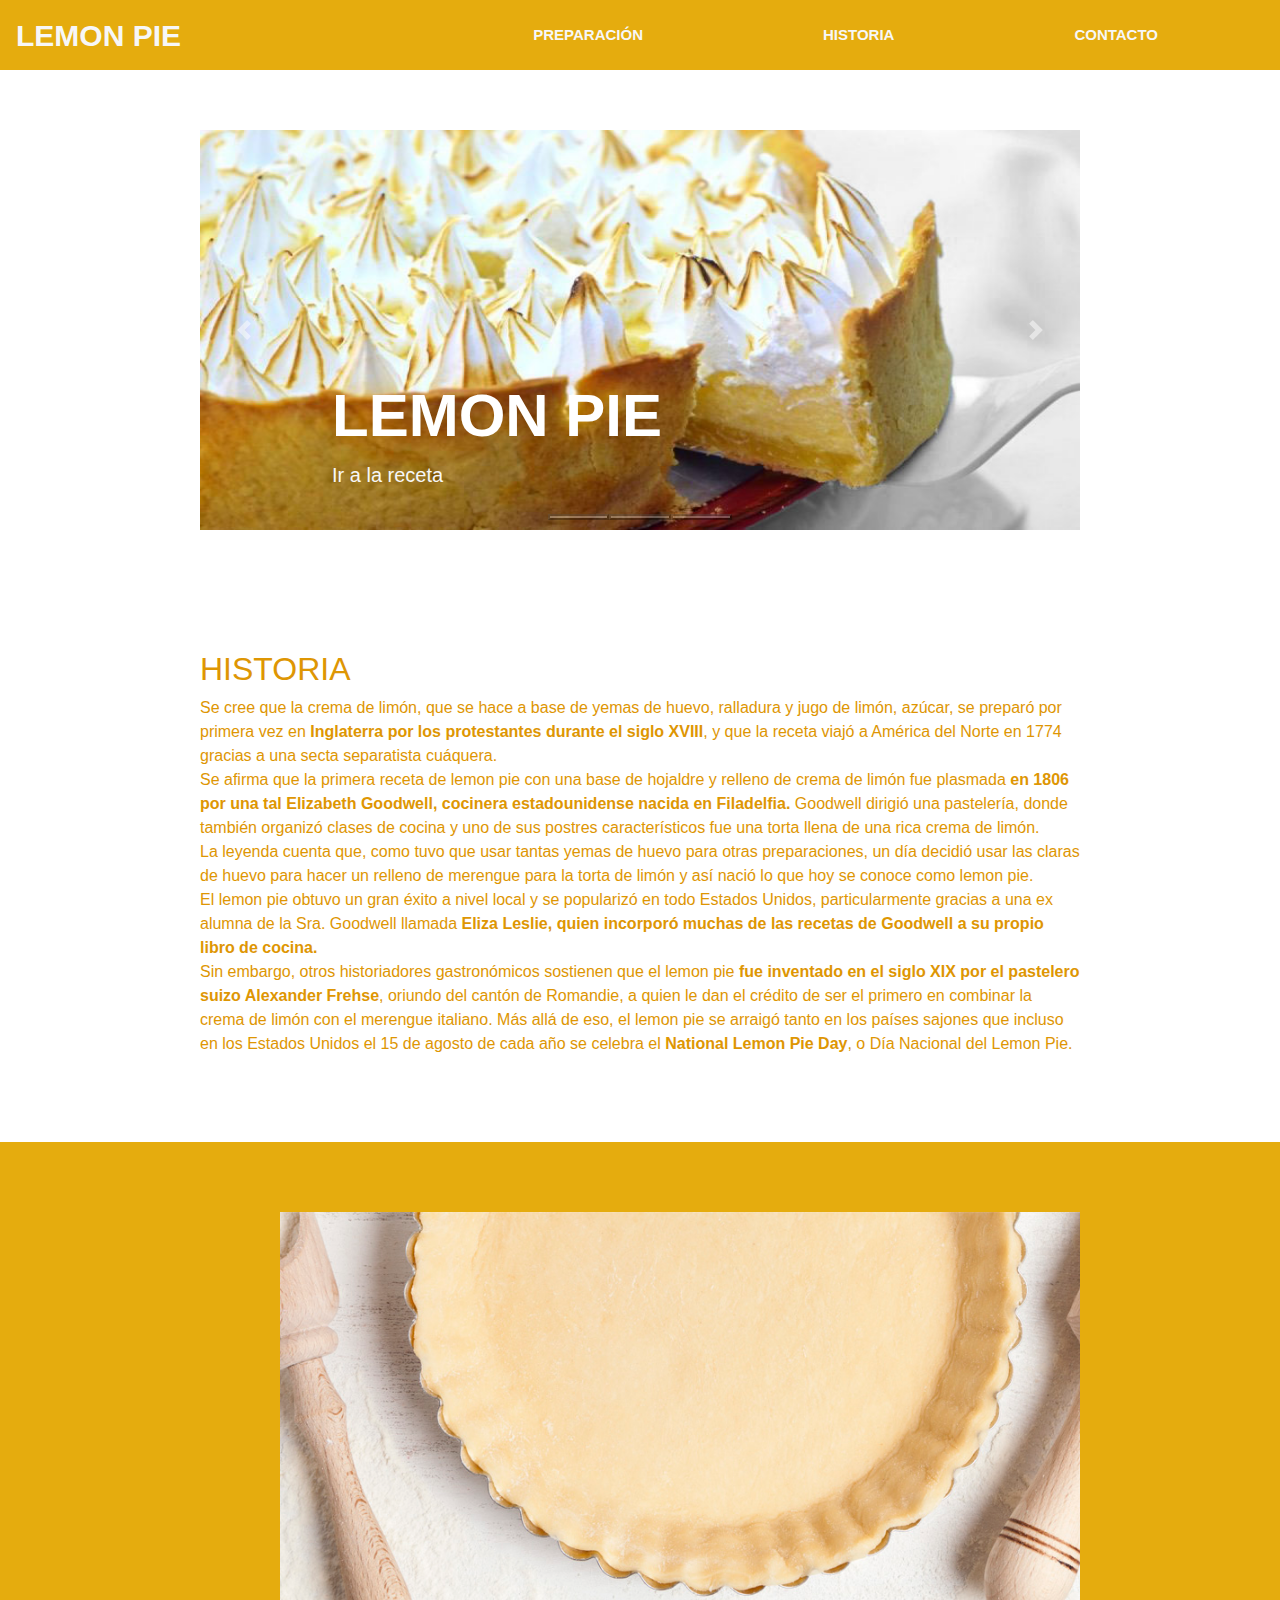
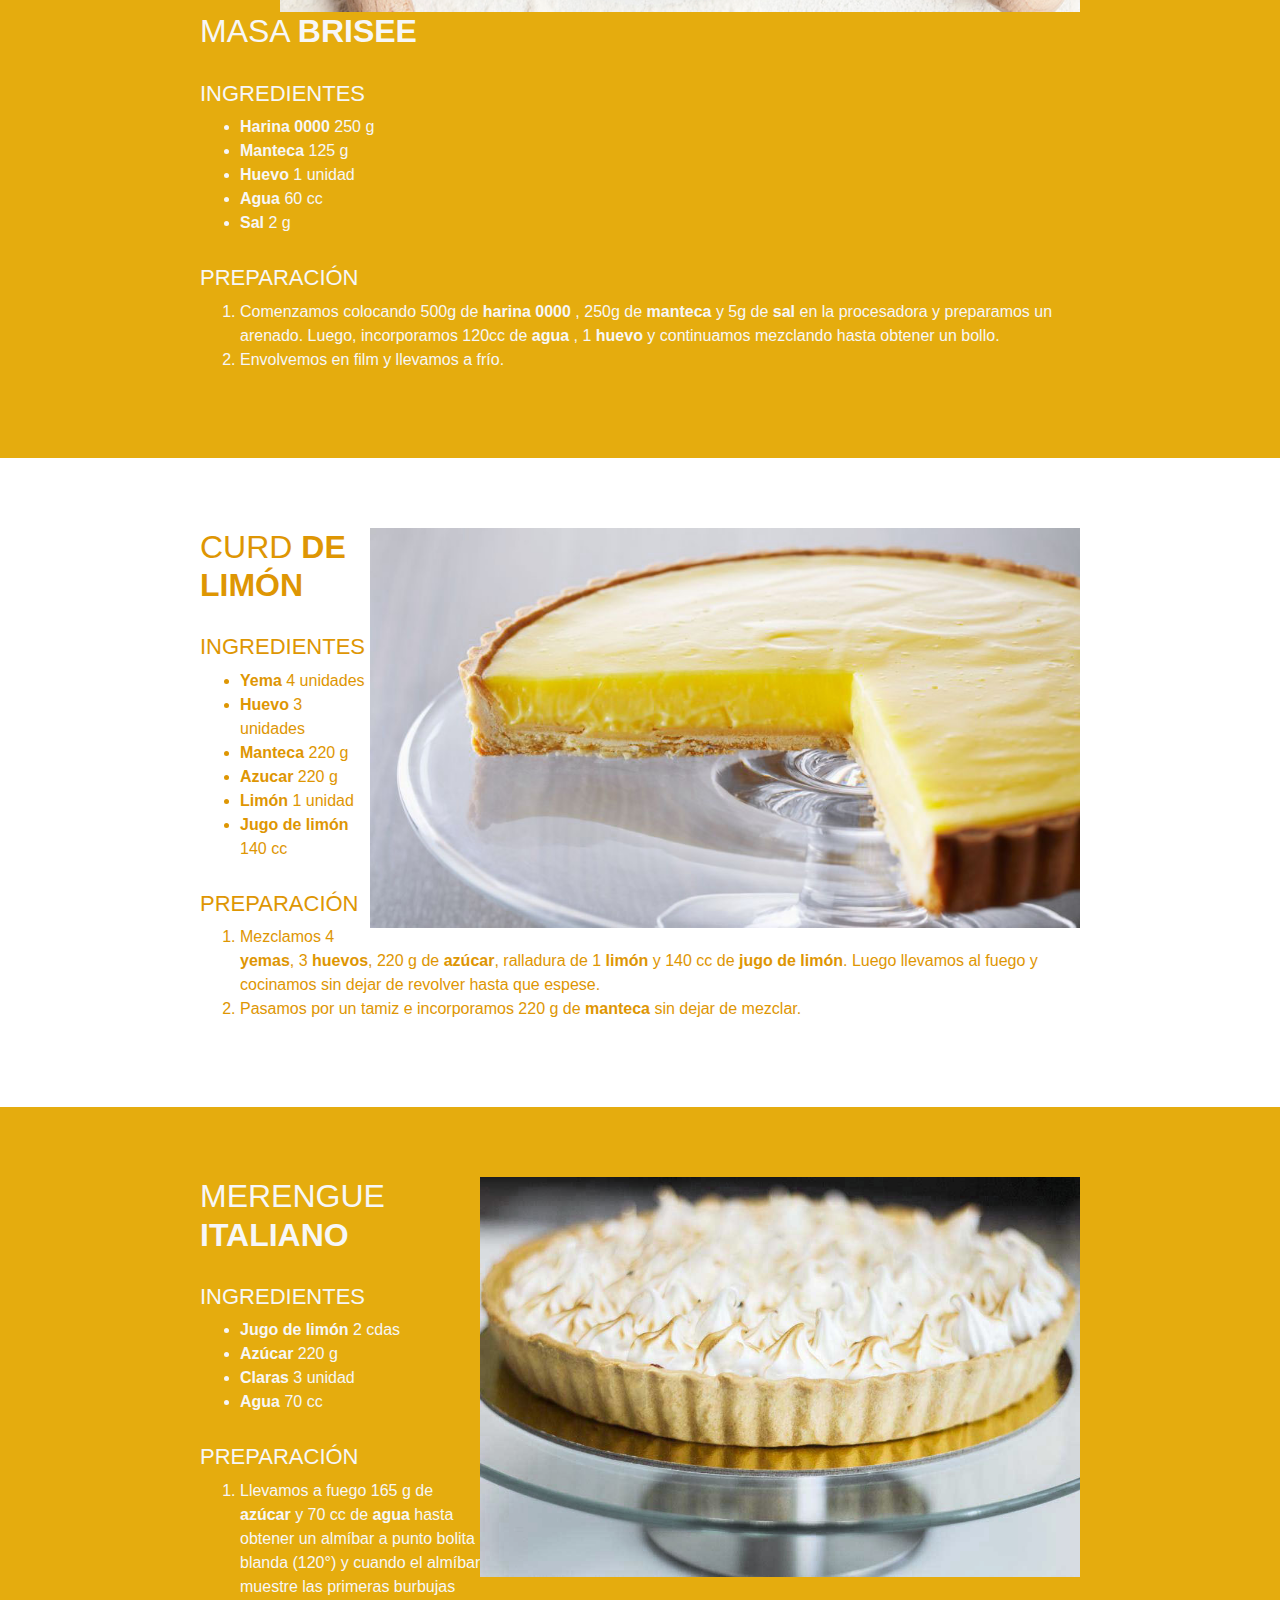
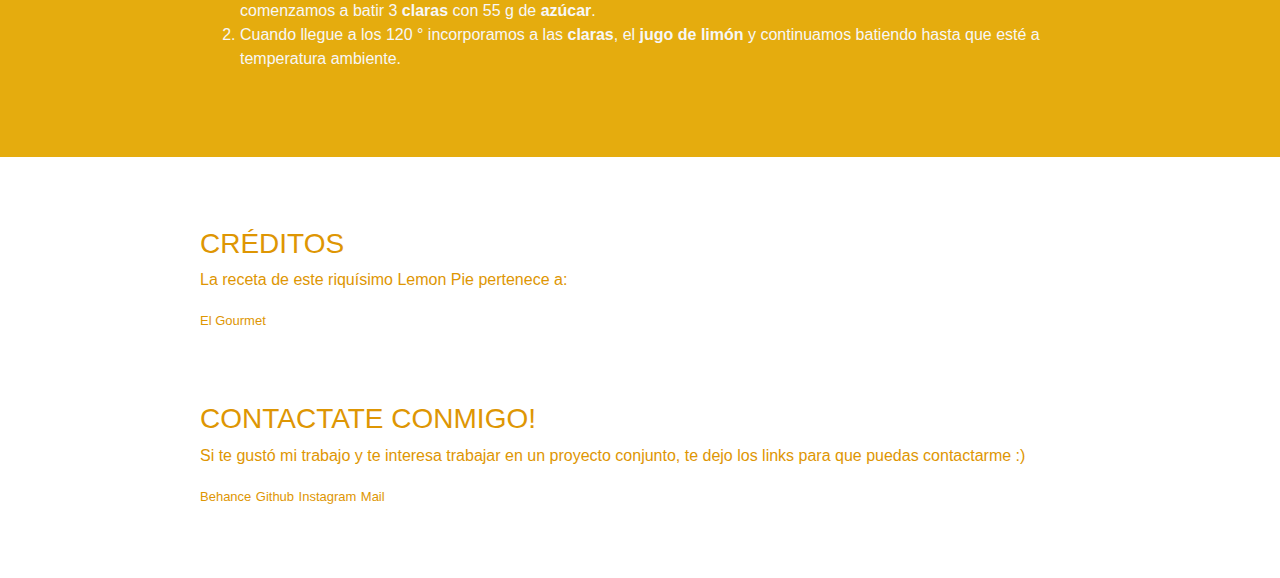
<file: Lemon Pie/index.html>
<!DOCTYPE html>
<html lang="es">
    <head>
        <meta charset="utf-8">
        <meta name="viewport" content="width=device-width, initial-scale=1">
        <!-- css, Be Vietnam google font, bootstrap-->
        
        <link rel="preconnect" href="https://fonts.gstatic.com">
        <link href="https://fonts.googleapis.com/css2?family=Be+Vietnam:wght@100;300;400;500;600;700;800&display=swap" rel="stylesheet">
        <link rel="stylesheet" href="https://maxcdn.bootstrapcdn.com/bootstrap/4.0.0/css/bootstrap.min.css" integrity="sha384-Gn5384xqQ1aoWXA+058RXPxPg6fy4IWvTNh0E263XmFcJlSAwiGgFAW/dAiS6JXm" crossorigin="anonymous">
        <link rel="stylesheet" href="style-pie.css">
        <!--logo simple para favicon, nombre de la web-->
        <title>Receta de Lemon Pie</title>
        <link rel="shortcut icon" href="lemonPieRecipe/favicon.ico" type="image/x-icon">
    </head>
    <body>
        <div class="bg-img-gris"></div>
        <header>
            <div class="naveg">
                <nav class="navbar navbar-light" class="navbar navbar-light"style="background-color: #E5AC0E;">
                    <h1 class="logo"> LEMON PIE </h1>
                    <div class="navbar">
                        <a  class="phc" href="#preparacion">PREPARACIÓN</a>
                        <a  class="phc" href="#historia">HISTORIA</a>
                        <a  class="phc" href="#contacto">CONTACTO</a>
                    </div>
                  </nav>
            </div>
                
        </header>

 <!--------------------------------------------------------------CAROUSEL--------------------------------------------------------------------->


        <div class="carousel" >
            <div id="carouselExampleCaptions" class="carousel slide" data-bs-ride="carousel">
                <div class="carousel-indicators">
                  <button type="button" data-bs-target="#carouselExampleCaptions" data-bs-slide-to="0" class="active" aria-current="true" aria-label="Slide 1"></button>
                  <button type="button" data-bs-target="#carouselExampleCaptions" data-bs-slide-to="1" aria-label="Slide 2"></button>
                  <button type="button"  data-bs-target="#carouselExampleCaptions" data-bs-slide-to="2" aria-label="Slide 3"></button>
                </div>
                <div class="carousel-inner">
                  <div class="carousel-item active">
                    <img src="lemonPieRecipe/cortada.jpg" class="d-block w-100" alt="Imagen de un lemon pie con una porcion cortada">
                    <div class="carousel-caption d-none d-md-block">
                      <h2 class="titulo-carousel">LEMON PIE</h2>
                      <a class="a-carousel" href="#preparacion">Ir a la receta</a>
                    </div>
                  </div>
                  <div class="carousel-item">
                    <img src="lemonPieRecipe/vintage.jpg" class="d-block w-100" alt="imagen que da aspecto antiguo sobre un lemon pie">
                    <div class="carousel-caption d-none d-md-block">
                        <h2 class="titulo-carousel">HISTORIA</h2>
                        <a class="a-carousel" href="#historia">Ir a la historia</a>
                    </div>
                  </div>
                  <div class="carousel-item">
                    <img src="lemonPieRecipe/limones.jpg" class="d-block w-100" alt="lemon pie">
                    <div class="carousel-caption d-none d-md-block">
                        <h2 class="titulo-carousel">CONTACTO</h2>
                        <a class="a-carousel" href="#contacto">Ir a los contactos</a>
                    </div>
                  </div>
                </div>
                <button class="carousel-control-prev" type="button" data-bs-target="#carouselExampleCaptions" data-bs-slide="prev">
                  <span class="carousel-control-prev-icon" aria-hidden="true"></span>
                  <span class="visually-hidden"></span>
                </button>
                <button class="carousel-control-next" type="button" data-bs-target="#carouselExampleCaptions" data-bs-slide="next">
                  <span class="carousel-control-next-icon" aria-hidden="true"></span>
                  <span class="visually-hidden"></span>
                </button>
              </div>
                 
              
              
<!--------------------------------------------------------------HISTORIA--------------------------------------------------------------------->

        </div>
        <div class="gris" id="historia"> 
            <h2>HISTORIA </h2>
            <p>Se cree que la crema de limón, que se hace a base de yemas de huevo, ralladura y jugo de limón, azúcar,
                 se preparó por primera vez en <b>Inglaterra por los protestantes durante el siglo XVIII</b>, y que la receta 
                 viajó a América del Norte en 1774 gracias a una secta separatista cuáquera.
                <!--<br> Aún hoy existe una receta de torta de limón shaker, con una base de pastelería, aunque está hecho con
                limones finamente rallados, incluida la cáscara. Pero esa torta carece de merengue porque los primeros 
                colonos eran muy pobres y tanto los huevos como el azúcar les resultaban bienes escasos. Cabe aclarar que 
                la primera receta escrita de merengue data de 1604.-->
                <br> Se afirma que la primera receta de lemon pie con una base de hojaldre y relleno de crema de limón fue 
                plasmada <b>en 1806 por una tal Elizabeth Goodwell, cocinera estadounidense nacida en Filadelfia.</b> Goodwell 
                dirigió una pastelería, donde también organizó clases de cocina y uno de sus postres característicos fue 
                una torta llena de una rica crema de limón.
                <br>La leyenda cuenta que, como tuvo que usar tantas yemas de huevo para otras preparaciones, un día decidió 
                usar las claras de huevo para hacer un relleno de merengue para la torta de limón y así nació lo que hoy 
                se conoce como lemon pie.
                <br>El lemon pie obtuvo un gran éxito a nivel local y se popularizó en todo Estados Unidos, particularmente 
                gracias a una ex alumna de la Sra. Goodwell llamada <strong>Eliza Leslie, quien incorporó muchas de las recetas 
                    de Goodwell a su propio libro de cocina.</strong>
                <br>Sin embargo, otros historiadores gastronómicos sostienen que el lemon pie <b>fue inventado en el siglo XIX 
                    por el pastelero suizo Alexander Frehse</b>, oriundo del cantón de Romandie, a quien le dan el crédito de ser 
                el primero en combinar la crema de limón con el merengue italiano. Más allá de eso, el lemon pie se arraigó 
                tanto en los países sajones que incluso en los Estados Unidos el 15 de agosto de cada año se celebra el 
                <strong>National Lemon Pie Day</strong>, o Día Nacional del Lemon Pie.</p>


<!---------------------------------------------------------------PREPARACION----------------------------------------------------------------->


        </div>
        <div id="preparacion">
            <div class="amarillo">
                <img class="img-receta" src="lemonPieRecipe/masa-quebrada.jpg" alt="imagen de la masa quebrada en un molde">
                <h2>MASA <span class="spantitulo">BRISEE</span></h2>
                <div class="masaIngr"> 
                    <h4 class="recetitulo">INGREDIENTES</h4>
                    <ul>
                        <li> <strong>Harina 0000</strong> 250 g</li>
                        <li> <strong>Manteca</strong> 125 g</li>
                        <li> <strong>Huevo</strong> 1 unidad</li>
                        <li> <strong>Agua</strong> 60 cc</li>
                        <li> <strong>Sal</strong> 2 g</li>
                    </ul>
                    
                </div>
                <div class="masaPrep">
                    <h4 class="recetitulo">PREPARACIÓN</h4>
                    <ol>
                        <li> Comenzamos colocando 500g de <b>harina 0000</b> , 250g de <b>manteca</b> y 5g 
                            de <b>sal</b> en la procesadora y preparamos
                            un arenado. Luego, incorporamos 120cc de <b>agua </b>, 
                            1 <b> huevo</b> y continuamos mezclando hasta obtener un bollo.</li>
                        <li> Envolvemos en film y llevamos a frío.</li>
                    </ol>
                </div>
            </div>
            <div class="gris"> 
                <img class="img-receta" src="lemonPieRecipe/lemon-curd.jpg" alt="imagen del lemon curd sobre la masa quebrada">
                <h2>CURD <span class="spantitulo">DE LIMÓN</span></h2>
                <div class="curdIngr"> 
                    <h4 class="recetitulo">INGREDIENTES</h4>
                    <ul>
                        <li> <strong>Yema</strong> 4 unidades</li>
                        <li> <strong>Huevo</strong> 3 unidades</li>
                        <li> <strong>Manteca</strong> 220 g</li>
                        <li> <strong>Azucar</strong> 220 g</li>
                        <li> <strong>Limón</strong> 1 unidad</li>
                        <li> <strong>Jugo de limón</strong> 140 cc</li>
                    </ul>
                </div>
                <div class="curdPrep">
                    <h4 class="recetitulo">PREPARACIÓN</h4>
                    <ol>
                        <li> Mezclamos 4 <b>yemas</b>, 3 <b>huevos</b>, 220 g de <b>azúcar</b>, ralladura 
                            de 1 <b>limón</b> y 140 cc de <b>jugo de limón</b>. 
                            Luego llevamos al fuego y cocinamos sin dejar de revolver hasta que espese.</li>
                        <li> Pasamos por un tamiz e incorporamos 220 g de <b>manteca</b> sin dejar de mezclar. </li>
                    </ol>
                </div>
            </div>
            <div class="amarillo"> 
                <img class="img-receta" src="lemonPieRecipe/merengue.jpg" alt="imagen del merengue en la masa listo para comer"> 
                <h2>MERENGUE <span class="spantitulo">ITALIANO</span></h2>
                <div class="merengueIngr"> 
                    <h4 class="recetitulo">INGREDIENTES</h4>
                    <ul>
                        <li> <strong>Jugo de limón</strong> 2 cdas</li>
                        <li> <strong>Azúcar</strong> 220 g</li>
                        <li> <strong>Claras</strong> 3 unidad</li>
                        <li> <strong>Agua</strong> 70 cc</li>
                    </ul>
                </div>
                <div class="merenguePrep">
                    <h4 class="recetitulo">PREPARACIÓN</h4>
                    <ol>
                        <li>Llevamos a fuego 165 g de <b>azúcar</b> y 70 cc de <b>agua</b> hasta obtener un almíbar a 
                            punto bolita blanda (120°) y cuando el almíbar muestre las primeras burbujas 
                            comenzamos a batir 3 <b>claras</b> con 55 g de <b>azúcar</b>. </li>
                        <li> Cuando llegue a los 120 ° incorporamos a las <b>claras</b>, el <b>jugo de limón</b> y 
                            continuamos batiendo hasta que esté a temperatura ambiente.</li>
                    </ol>
                </div>
        </div>
            </div>
            <div id="tips">  </div>

<!-----------------------------------------------------------------JS------------------------------------------------------------------------>

            <script src="https://cdn.jsdelivr.net/npm/bootstrap@5.0.0-beta3/dist/js/bootstrap.bundle.min.js" integrity="sha384-JEW9xMcG8R+pH31jmWH6WWP0WintQrMb4s7ZOdauHnUtxwoG2vI5DkLtS3qm9Ekf" crossorigin="anonymous"></script>

            
     </body>
   
    
<!-------------------------------------------------------------------CONTACTO------------------------------------------------------------------>
   
   
   
     <footer class="gris" class="footer">
        <div  id="créditos">
            <h3>CRÉDITOS</h3>
            <p>La receta de este riquísimo Lemon Pie pertenece a:</p>
            <a class="redes" href="https://elgourmet.com/receta/lemon-pie-7">El Gourmet</a>

        </div>
        <div id="contacto">
            <h3>CONTACTATE CONMIGO!</h3>
            <p>Si te gustó mi trabajo y te interesa trabajar en un proyecto conjunto, te dejo los links para que puedas contactarme :)</p>
            <a class="redes" img="" href="">Behance</a>
            <a class="redes" img="" href="">Github</a>
            <a class="redes" img="" href="">Instagram</a>
            <a class="redes" img="" href="">Mail</a>
        </div>
        <!--contacto, redes sociales (recordar citar a la web de donde 
            saque la receta (https://elgourmet.com/receta/lemon-pie-7) y las redes de osvaldo gross-->
    </footer>
</html>
</file>
<file: Lemon Pie/style-pie.css>
/*fuente: Be Vietnam (googlefont)
        colores:
        fondo #E5AC0E
        texto #f7f7f7
        fondo #f6eed2
        texto #de9603*/


        body {
            font-family: BeVietnam, sans-serif;
        }
        header{
            height: 80px;
        }
        .naveg{
            background-color: #E5AC0E;
            position: fixed;
            width: 100%;
            z-index: 20; 
        }
        .carousel-caption{
            text-align: left;
        }
        .phc{
            color: #f7f7f7;
            font-size: 15px;
            font-weight: bold;
            padding: 0 90px;
            text-decoration: none;

        }
        .logo {
            color: #f7f7f7;
            font-size: 30px;
            font-weight: 900;
            padding-top: 10px;
        }
        nav{

            font-size: 20px;
            font-weight: 700;
        }

        .carousel{
            margin: 50px 100px;
        }
        .carousel-control-prev{
            width: 10%;
            background-color:transparent;
            border: none;
        }
        .carousel-control-next{ 
            width: 10%;
            background-color:transparent;
            border: none;
        }
        .titulo-carousel{
            font-size: 60px;
            font-weight: 700;
            text-align: left;

        }
        .a-carousel{
            color: #f7f7f7;
            font-size: 20px;
            margin-right: 500px;

        }
        img{
            height: 400px;
        }
        button{
            opacity: 30%;
            width: 10%;
        }

        .amarillo{
            background-color:#E5AC0E ;
            color: #f7f7f7;
            padding: 70px 200px;
            position: relative;
        
        }
        
        .gris{

            padding: 70px 200px ;
            position: relative;
            color:  #de9603 ;
            
        }

        .img-receta{
            float: right;
            position: relative;
        }

        h2{
            font-weight: 100;
        }

        .recetitulo{
            font-size: 22px;
            margin-top: 30px;
        }
        .spantitulo{
            font-weight: 700;
        }

        #contacto{
            padding-top: 70px;
        }
        .footer{
            font-weight: 900;
        }
        .redes{
            color: #de9603;
            font-size: small;
            font-weight: 500;
            text-decoration: none; 
        }
        .bg-img-gris{
            background-color: #f7f7f7;
            opacity: 0.2;
            background-size: 20px 20px;
            background-image: repeating-linear-gradient(45deg, #E5AC0E 0, #E5AC0E 2px, #f7f7f7 0, #f7f7f7 50%);
            position: relative;
            z-index: -100;
        }
</file>
